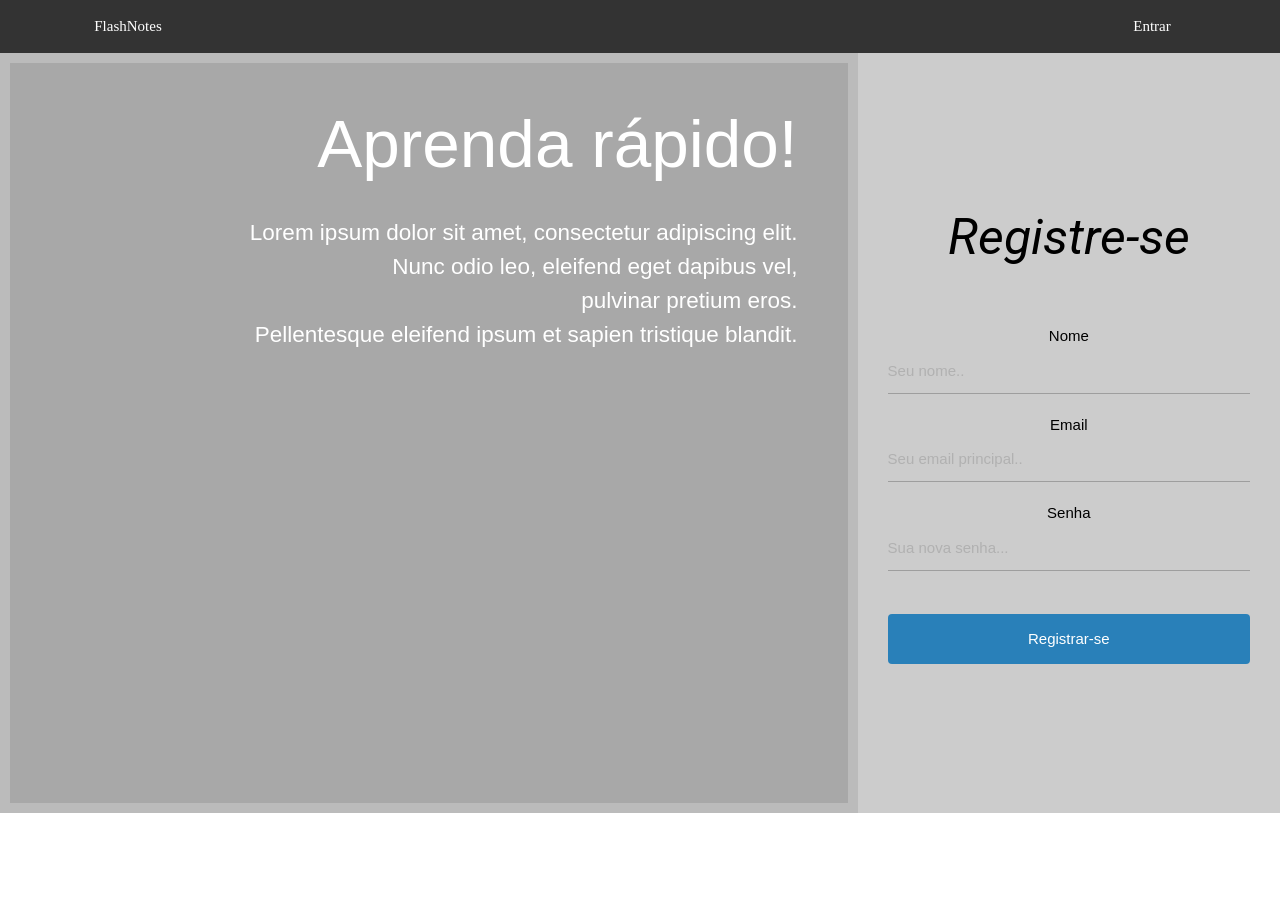
<file: FlashNotes Projeto v1 BACKUP/web flash att/flashnotes1/public_html/index.html>
<!DOCTYPE html>
<!--
	To change this license header, choose License Headers in Project Properties.
	To change this template file, choose Tools | Templates
	and open the template in the editor.
	-->
<html>
	<head>
		<title>Registro</title>
		<meta charset="UTF-8">
		<meta name="viewport" content="width=device-width, initial-scale=1.0">
		<link rel="stylesheet" href="css/estilo.css" type="text/css">
		<script src="js/flashnotes.js"></script>
                <link href="https://fonts.googleapis.com/css?family=Roboto:300i" rel="stylesheet">
                <meta name="viewport" content="width=device-width, initial-scale=1.0"/>
                <link rel="stylesheet" href="css/w3.css">
	</head>
	<body>
		<header>
			<a id="Logo" href="#">FlashNotes</a>
			<a id="Entrar" href="login.html">Entrar</a>   
		</header>
		<div class="clearbox"></div>
		<div class="row">
			<div class="column middle" style="background-color:#bbb;">
				<div class="hook">
					<h3 id="loremIpsum">Aprenda rápido!</h3>
					<p id="textLoremIpsum">Lorem ipsum dolor sit amet, consectetur adipiscing elit.<br>
						Nunc odio leo, eleifend eget dapibus vel,<br> pulvinar pretium eros.<br> Pellentesque eleifend ipsum et sapien tristique blandit.
					</p>
				</div>
                            <div class="w3-content w3-section" style="max-width:500px">
                                <img class="mySlides" src="images/biology.jpg" style="width:100%">
                                <img class="mySlides" src="images/physics.jpeg" style="width:100%">
                                <img class="mySlides" src="images/dolar.png" style="width:100%">
</div>
			</div>
			<div class="column side" style="background-color:#ccc;">
				<br><br><br>
				<div class="forms">
                                    <p id="regist"><i>Registre-se</i></p>
					<form>
						<label for="fname" style="color: black">Nome</label>
						<input type="text" id="fname" name="firstname" placeholder="Seu nome.." class="inmaind">
						<label for="lname" style="color: black">Email</label>
						<input type="text" id="lname" name="lastname" placeholder="Seu email principal.." class="inmaind">
						<label for="lname" style="color: black">Senha</label>
						<input type="text" id="senha" name="senha" placeholder="Sua nova senha..." class="inmaind">
						<br>
						<p id="valid" class="message1"></p>
						<input type="button" value="Registrar-se" class="inmain" onclick="blankLabels(document.getElementById('fname').value, document.getElementById('lname').value, document.getElementById('senha').value)">
					</form>
				</div>
			</div>
		</div>
	</body>
</html>
<div class="clearbox"></div>
</file>
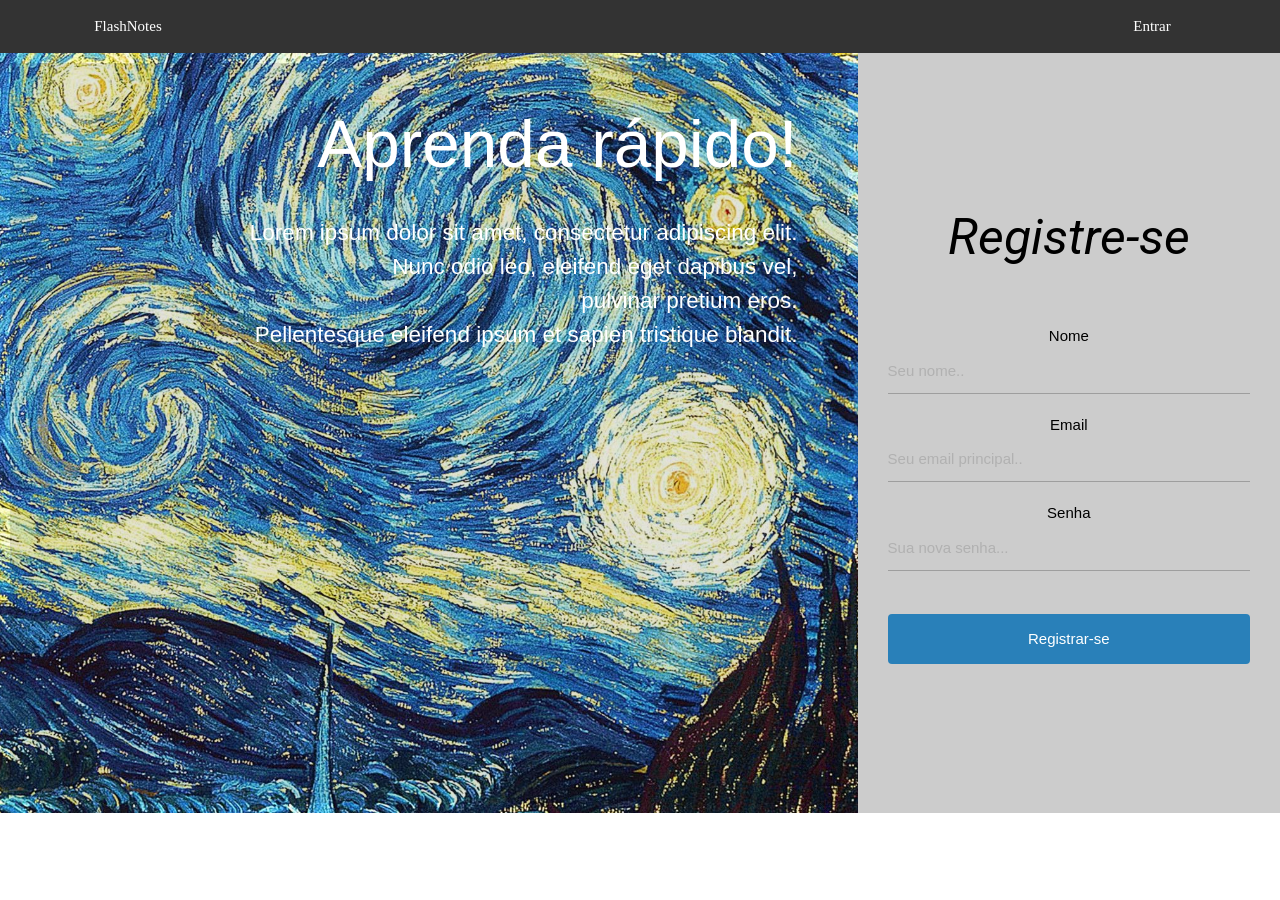
<file: FlashNotes Projeto/WEB - FlashNotes/Página Web/public_html/index.html>
<!DOCTYPE html>
<!--
        To change this license header, choose License Headers in Project Properties.
        To change this template file, choose Tools | Templates
        and open the template in the editor.
-->
<html>
    <head>
        <title>Registro</title>
        <meta charset="UTF-8">
        <meta name="viewport" content="width=device-width, initial-scale=1.0">
        <link rel="stylesheet" href="css/estilo.css" type="text/css">
        <script src="js/flashnotes.js"></script>
        <link href="https://fonts.googleapis.com/css?family=Roboto:300i" rel="stylesheet">
        <meta name="viewport" content="width=device-width, initial-scale=1.0"/>
        <link rel="stylesheet" href="css/w3.css">
    </head>
    <body>
        <header>
            <a id="Logo" href="#">FlashNotes</a>
            <a id="Entrar" href="login.html">Entrar</a>   
        </header>
        <div class="clearbox"></div>
        <div class="row">
            <div class="column middle" style="background-color: rgba(0, 0, 0, 0.5); background-image: url('images/starry.jpg') ">
                <div class="hook">
                    <h3 id="loremIpsum">Aprenda rápido!</h3>
                    <p id="textLoremIpsum">Lorem ipsum dolor sit amet, consectetur adipiscing elit.<br>
                        Nunc odio leo, eleifend eget dapibus vel,<br> pulvinar pretium eros.<br> Pellentesque eleifend ipsum et sapien tristique blandit.
                    </p>
                </div>
            </div>
            <div class="column side" style="background-color:#ccc;">
                <br><br><br>
                <div class="forms">
                    <p id="regist"><i>Registre-se</i></p>
                    <form>
                        <label for="fname" style="color: black">Nome</label>
                        <input type="text" id="fname" name="firstname" placeholder="Seu nome.." class="inmaind">
                        <label for="lname" style="color: black">Email</label>
                        <input type="text" id="lname" name="lastname" placeholder="Seu email principal.." class="inmaind">
                        <label for="lname" style="color: black">Senha</label>
                        <input type="text" id="senha" name="senha" placeholder="Sua nova senha..." class="inmaind">
                        <br>
                        <p id="valid" class="message1"></p>
                        <input type="button" value="Registrar-se" class="inmain" onclick="blankLabels(document.getElementById('fname').value, document.getElementById('lname').value, document.getElementById('senha').value)">
                    </form>
                </div>
            </div>
            <div class="clearbox"></div>
        </div>
    </body>
</html>
</file>
<file: FlashNotes Projeto v1 BACKUP/web flash att/flashnotes1/public_html/css/estilo.css>
/*
To change this license header, choose License Headers in Project Properties.
To change this template file, choose Tools | Templates
and open the template in the editor.
*/
/* 
    Created on : 21/06/2017, 02:49:23
    Author     : WIN7PRO
*/
ul.topnav {
    list-style-type: none;
    margin: 0;
    padding: 0;
    overflow: hidden;
    background-color: #333;
    text-decoration: none;

}
h2{
    font-family: Roboto-thin;
}
ul.topnav li {float: left;}

ul.topnav li a {
    display: block;
    color: white;
    text-align: center;
    padding: 14px 16px;
    text-decoration: none;

}
ul.topnav li a:hover:not(.active) {background-color: #3498db;}

ul.topnav li a.active {background-color: #4CAF50;}

ul.topnav li.right {float: right;}

ul.sidenav {
    list-style-type: none;
    margin: 0;
    padding: 15px 15px;
    width: 22%;
    background-color: #ecf0f1;
    height: 96%; 
    position: absolute; 
    overflow: auto; 
    text-decoration: none;
}

ul.sidenav li div.sidedet{
    float: right;
    padding: 5px 5px 5px 5px;
 
}
ul.sidenav li.categoria {
    padding: 5px 15px;
    list-style-type: none;
    margin: 2px;
    text-decoration: none;
}

section {
    position: relative;
    left: 22%;
    width: 78%;
}

div.flashcards1 {
    background-color: #ecf0f1;
    padding: 10px 20px 20px 10px;
    margin: 10px 10px 10px 10px;
    width: 95%;
    height: 600px;
}

div.flashcards2 {
    background-color: #ecf0f1;
    padding: 10px 20px 20px 10px;
    margin: 10px 10px 10px 10px;
    width: 95%;
    height: 480px;
}

.sidebar {
    position: relative;
    width: 400px;
    height: 700px;
    background-color: #ecf0f1;
    left: 70.25%;
    position: relative;
    padding: 70px 79px 79px 70px;
    
}
*{
    box-sizing: border-box;
}

body {
    margin: 0;
    max-height: 125%;
    max-width: 125%;
}

header {
    background-color: #333;
    color: white;
    overflow: hidden;
    font-family: verdana;
}

/* Style the topnav links */
header a {
    float: left;
    display: block;
    color: #f2f2f2;
    text-align: center;
    padding: 15px 0px;
    text-decoration: none;
    width: 20%;
}
.meio {
    float: left;
    display: block;
    text-align: center;
    padding: 15px 0px;
    text-decoration: none;
    width: 60%;
    color:#333;
}

/* Change color on hover */
header a:hover {
    background-color: #3498db;
}

/* Create three unequal columns that floats next to each other */
.column {
    float: left;
    padding: 10px;
    height: 760px;

}

/* Left and right column */
.column.side {
    width: 33%;
    float : right;
}

/* Middle column */
.column.middle {
    width: 67%;
    background-position: center;
    background-repeat: no-repeat;
    background-size: 1620px;
    position: absolute;    

}
/* Clear floats after the columns */


@media (max-width: 600px) {
    .column.side, .column.middle {
        width: 100%;
    }
}
.elementHook{
    width: 33.3%;
    height: 100%;
    float: right;
    background-color: rgba(0, 0, 0, 0.1);
}
img.cont{
    border-radius: 50%;
    width: 128px;
    height: 200px;
    align-content: center;
}
div.container {
    text-align: center;
    padding: 10px 20px;
}
.hook {
    width: 100%;
    height: 100%;
    background-size: 100%;
    color:white;
    background-color: rgba(0,0,0,0.1);
    padding: 30px 50px;
}
#loremIpsum{
    position: relative;
    top: 0px;
    right: 0px;
    margin: auto 0;
    text-align: right;
    font-size: 450%;
    display: block;
}
#textLoremIpsum{
    text-align: right;
    display: block;
    font-size: 150%;

}
#Logo{
    float:left;
    text-decoration: none;
    color:white;
}
#Entrar{
    float:right;
    text-decoration: none;
    color:white;
}
div.clearbox{
    clear: both;
}
.allhook{
    height: 40%;

}
.top-to-bottom {
    border-width: 1px;
    border-style: solid;
    -webkit-column-rule-width: 2px;
    -webkit-border-image: 
      -webkit-gradient(linear, 0 0, 0 100%, from(#3498db), to(rgba(0, 0, 0, 0))) 1 100%;
    -webkit-border-image: 
      -webkit-linear-gradient(#3498db, rgba(0, 0, 0, 0)) 1 100%;
    -moz-border-image:
      -moz-linear-gradient(#3498db, rgba(0, 0, 0, 0)) 1 100%;    
    -o-border-image:
      -o-linear-gradient(#3498db, rgba(0, 0, 0, 0)) 1 100%;
    border-image:
      linear-gradient(to bottom, #3498db, rgba(0, 0, 0, 0.5)) 1 100%;
}

.fieldleft {
    float: left;
}
.fieldright {
    float: right;
}
textarea {
    resize: none;
    border: 2px solid #ccc;
    border-radius: 4px;
    width: 500px;
    height: 200px;

}

div.gallery {
    margin: 5px;
    border: 1px solid #ccc;
    float: left;
    width: 180px;
}

div.gallery:hover {
    border: 1px solid #777;
}

div.gallery img {
    width: 100%;
    height: 200px;
}

div.desc {
    padding: 15px;
    text-align: center;
}

input[type=text].inmaind {
    width: 100%;
    padding: 12px 20px;
    margin: 8px 0;
    display: inline-block;
    background-color: transparent;
    border: none;
    border-bottom: 1px solid #9e9e9e;
    border-radius: 0;
    outline: none;
    height: 3rem;
    width: 100%;
    font-size: 1rem;
    margin: 0 0 20px 0;
    padding: 0;
    -webkit-box-shadow: none;
    box-shadow: none;
    -webkit-box-sizing: content-box;
    box-sizing: content-box;
    -webkit-transition: all 0.3s;
    transition: all 0.3s;
}
textarea:focus,
input[type="text"]:focus,
input[type="password"]:focus,
input[type="datetime"]:focus,
input[type="datetime-local"]:focus,
input[type="date"]:focus,
input[type="month"]:focus,
input[type="time"]:focus,
input[type="week"]:focus,
input[type="number"]:focus,
input[type="email"]:focus,
input[type="url"]:focus,
input[type="search"]:focus,
input[type="tel"]:focus,
input[type="color"]:focus,
.uneditable-input:focus {   
  border-color: #2980b9;
  outline: 0 none;
}

select{
    width: 100%;
    padding: 8px 10px;
    margin: 8px 0;
    display: inline-block;
    border: 1px solid #ccc;
    border-radius: 4px;
    box-sizing: border-box;
}


.inmain {
    width: 100%;
    background-color:#2980b9;
    color: white;
    padding: 14px 20px;
    margin: 8px 0;
    border: none;
    border-radius: 4px;
    cursor: pointer;
}

input[type=submit].inmain:hover {
    background-color: #3498db;
}

div.forms {
    border-radius: 5px;
    padding: 20px;
    text-align: center;
}
div.forms1 {
    border-radius: 5px;
    padding: 20px;
    text-align: center;
}
.div1 {
    width: 300px;
    height: 100px;
    border: 1px solid blue;
    box-sizing: border-box;
}
.message1 {
    color:#e74c3c;
}
.nav-wrapper{
  padding-left:70px;
  padding-right:40px
}

a.anchor {
    display: block;
    position: relative;
    top: -60px;
}
.scrollspy{
    height: 100%;
}
input::placeholder {
  color: #9b9b9b;
}
.linkable:hover{
    text-decoration: underline;
}
#regist{
    font-size: 50px;
    font-family: 'Roboto', sans-serif;
}
.mySlides {display:none;}
</file>
<file: FlashNotes Projeto/WEB - FlashNotes/Página Web/public_html/css/estilo.css>
/*
To change this license header, choose License Headers in Project Properties.
To change this template file, choose Tools | Templates
and open the template in the editor.
*/
/* 
    Created on : 21/06/2017, 02:49:23
    Author     : WIN7PRO
*/
ul.topnav {
    list-style-type: none;
    margin: 0;
    padding: 0;
    overflow: hidden;
    background-color: #333;
    text-decoration: none;

}

ul.topnav li {float: left;}

ul.topnav li a {
    display: block;
    color: white;
    text-align: center;
    padding: 14px 16px;
    text-decoration: none;

}
ul.topnav li a:hover:not(.active) {background-color: #3498db;}

ul.topnav li a.active {background-color: #4CAF50;}

ul.topnav li.right {float: right;}

ul.sidenav {
    list-style-type: none;
    margin: 0;
    padding: 15px 15px;
    width: 22%;
    background-color: #ecf0f1;
    height: 100%; 
    position: absolute; 
    overflow: auto; 
    text-decoration: none;
}

ul.sidenav li div.sidedet{
    float: right;
    padding: 5px 5px 5px 5px;

}
ul.sidenav li.categoria {
    padding: 5px 15px;
    list-style-type: none;
    margin: 2px;
    text-decoration: none;
}

section {
    position: relative;
    left: 22%;
    width: 78%;
}

div.flashcards1 {
    background-color: #ecf0f1;
    padding: 10px 20px 20px 10px;
    margin: 10px 10px 10px 10px;
    width: 95%;
    height: 1000px;
}

div.flashcards2 {
    background-color: #ecf0f1;
    padding: 10px 20px 20px 10px;
    margin: 10px 10px 10px 10px;
    width: 80%;
    height: 300px;
}

.sidebar {
    position: relative;
    width: 400px;
    height: 700px;
    background-color: #ecf0f1;
    left: 70.25%;
    position: relative;
    padding: 70px 79px 79px 70px;

}
*{
    box-sizing: border-box;
}

body {
    margin: 0;
    max-height: 125%;
    max-width: 125%;
}

header {
    background-color: #333;
    color: white;
    overflow: hidden;
    font-family: verdana;
}

#dash{
    font-family: 'Roboto' , sans-serif;
    text-align: center;
    color: black;
    margin: 0 auto;
}

/* Style the topnav links */
header a {
    float: left;
    display: block;
    color: #f2f2f2;
    text-align: center;
    padding: 15px 0px;
    text-decoration: none;
    width: 20%;
}
.meio {
    float: left;
    display: block;
    text-align: center;
    padding: 15px 0px;
    text-decoration: none;
    width: 60%;
    color:#333;
}

/* Change color on hover */
header a:hover {
    background-color: #3498db;
}

/* Create three unequal columns that floats next to each other */
.column {
    float: left;
    padding: 10px;
    height: 760px;

}

/* Left and right column */
.column.side {
    width: 33%;
    float : right;
}

/* Middle column */
.column.middle {
    width: 67%;
    background-position: center;
    background-repeat: no-repeat;
    background-size: 1620px; 

}
/* Clear floats after the columns */


@media (max-width: 600px) {
    .column.side, .column.middle {
        width: 100%;
    }
}
.elementHook{
    width: 33.3%;
    height: 100%;
    float: right;
    background-color: rgba(0, 0, 0, 0.1);
}
img.cont{
    border-radius: 50%;
    width: 128px;
    height: 200px;
    align-content: center;
}
div.container {
    text-align: center;
    padding: 10px 20px;
}
.hook {
    width: 100%;
    height: 100%;
    background-size: 100%;
    color:white;
    background-color: rgba(0,0,0,0.1);
    padding: 30px 50px;
}
#loremIpsum{
    position: relative;
    top: 0px;
    right: 0px;
    margin: auto 0;
    text-align: right;
    font-size: 450%;
    display: block;
}
#textLoremIpsum{
    text-align: right;
    display: block;
    font-size: 150%;

}
#Logo{
    float:left;
    text-decoration: none;
    color:white;
}
#Entrar{
    float:right;
    text-decoration: none;
    color:white;
}
#Sair{
    float: right;
    text-decoration: none;
    color: white;
    width: 150px;
}
div.clearbox{
    clear: both;
}
.allhook{
    height: 40%;

}
.top-to-bottom {
    border-width: 1px;
    border-style: solid;
    -webkit-column-rule-width: 2px;
    -webkit-border-image: 
        -webkit-gradient(linear, 0 0, 0 100%, from(#3498db), to(rgba(0, 0, 0, 0))) 1 100%;
    -webkit-border-image: 
        -webkit-linear-gradient(#3498db, rgba(0, 0, 0, 0)) 1 100%;
    -moz-border-image:
        -moz-linear-gradient(#3498db, rgba(0, 0, 0, 0)) 1 100%;    
    -o-border-image:
        -o-linear-gradient(#3498db, rgba(0, 0, 0, 0)) 1 100%;
    border-image:
        linear-gradient(to bottom, #3498db, rgba(0, 0, 0, 0.5)) 1 100%;
}

.fieldleft {
    float: left;
}
.fieldright {
    float: right;
    margin: 0px 75px 0px;
}
textarea {
    resize: none;
    border: 2px solid #ccc;
    border-radius: 4px;
    width: 500px;
    height: 200px;
}

div.gallery {
    margin: 5px;
    border: 1px solid #ccc;
    float: left;
    width: 180px;
}

div.gallery:hover {
    border: 1px solid #777;
}

div.gallery img {
    width: 100%;
    height: 200px;
}

div.desc {
    padding: 15px;
    text-align: center;
}

input[type=text].inmaind {
    width: 100%;
    padding: 12px 20px;
    margin: 8px 0;
    display: inline-block;
    background-color: transparent;
    border: none;
    border-bottom: 1px solid #9e9e9e;
    border-radius: 0;
    outline: none;
    height: 3rem;
    width: 100%;
    font-size: 1rem;
    margin: 0 0 20px 0;
    padding: 0;
    -webkit-box-shadow: none;
    box-shadow: none;
    -webkit-box-sizing: content-box;
    box-sizing: content-box;
    -webkit-transition: all 0.3s;
    transition: all 0.3s;
}
textarea:focus,
input[type="text"]:focus,
input[type="password"]:focus,
input[type="datetime"]:focus,
input[type="datetime-local"]:focus,
input[type="date"]:focus,
input[type="month"]:focus,
input[type="time"]:focus,
input[type="week"]:focus,
input[type="number"]:focus,
input[type="email"]:focus,
input[type="url"]:focus,
input[type="search"]:focus,
input[type="tel"]:focus,
input[type="color"]:focus,
.uneditable-input:focus {   
    border-color: #2980b9;
    outline: 0 none;
}

select{
    width: 100%;
    padding: 8px 10px;
    margin: 8px 0;
    display: inline-block;
    border: 1px solid #ccc;
    border-radius: 4px;
    box-sizing: border-box;
}


.inmain {
    width: 100%;
    background-color:#2980b9;
    color: white;
    padding: 14px 20px;
    margin: 8px 0;
    border: none;
    float: right;
    border-radius: 4px;
    cursor: pointer;
}
.inmainRev {
    width: 25%;
    background-color:#2980b9;
    color: white;
    padding: 14px 20px;
    margin: 8px 0;
    border: none;
    float: right;
    border-radius: 4px;
    cursor: pointer;
}

input[type=submit].inmain:hover {
    background-color: #3498db;
}

div.forms {
    border-radius: 5px;
    padding: 20px;
    text-align: center;
}
div.forms1 {
    border-radius: 5px;
    padding: 20px;
    text-align: center;
}
.div1 {
    width: 300px;
    height: 100px;
    border: 1px solid blue;
    box-sizing: border-box;
}
.message1 {
    color:#e74c3c;
}
.nav-wrapper{
    padding-left:70px;
    padding-right:40px
}

a.anchor {
    display: block;
    position: relative;
    top: -60px;
}
.scrollspy{
    height: 100%;
}
input::placeholder {
    color: #9b9b9b;
}
.linkable:hover{
    text-decoration: underline;
}
#regist{
    font-size: 50px;
    font-family: 'Roboto', sans-serif;
}
/* entire container, keeps perspective */

.flip-container, .front, .back {
    width: 320px;
    height: 480px;
}

/* flip speed goes here */
.flipper {
    transition: 0.6s;
    transform-style: preserve-3d;

    position: relative;
}

/* hide back of pane during swap */
.front, .back {
    backface-visibility: hidden;

    position: absolute;
    top: 0;
    left: 0;
}

/* front pane, placed above back */
.front {
    z-index: 2;
    /* for firefox 31 */
    transform: rotateY(0deg);
}

/* back, initially hidden pane */
.back {
    transform: rotateY(180deg);
}
.flip-container:hover .flipper, .flip-container.hover .flipper, .flip-container.flip .flipper {
    transform: rotateY(180deg);
}
.noHover{
    pointer-events: none;
}


/* The container <div> - needed to position the dropdown content */
.dropdown {
    position: relative;
    display: inline-block;
}

/* Dropdown Content (Hidden by Default) */
.dropdown-content {
    display: none;
    position: absolute;
    background-color: #f9f9f9;
    min-width: 160px;
    box-shadow: 0px 8px 16px 0px rgba(0,0,0,0.2);
    z-index: 1;
}

/* Links inside the dropdown */
.dropdown-content a {
    color: black;
    padding: 12px 16px;
    text-decoration: none;
    display: block;
}

/* Change color of dropdown links on hover */
.dropdown-content a:hover {background-color: #f1f1f1}

/* Show the dropdown menu on hover */
.dropdown:hover .dropdown-content {
    display: block;
}

/* Change the background color of the dropdown button when the dropdown content is shown */
.dropdown:hover .dropbtn {
    background-color: #3e8e41;
}
.linha{
    display: block;
    height: 1px;
    border: 0;
    border-top: 1px solid black;
    margin: 1em 0;
    padding: 0; 
}
#TutTog:hover{
    background-color: #2980b9;
}
div.perfil1{
    margin: 0 auto;
    background-color: #ecf0f1;
    padding: 10px 20px 20px 10px;
    width: 50%;
    height: 600px;
}
#editPerf{
    float: right;
}
</file>
